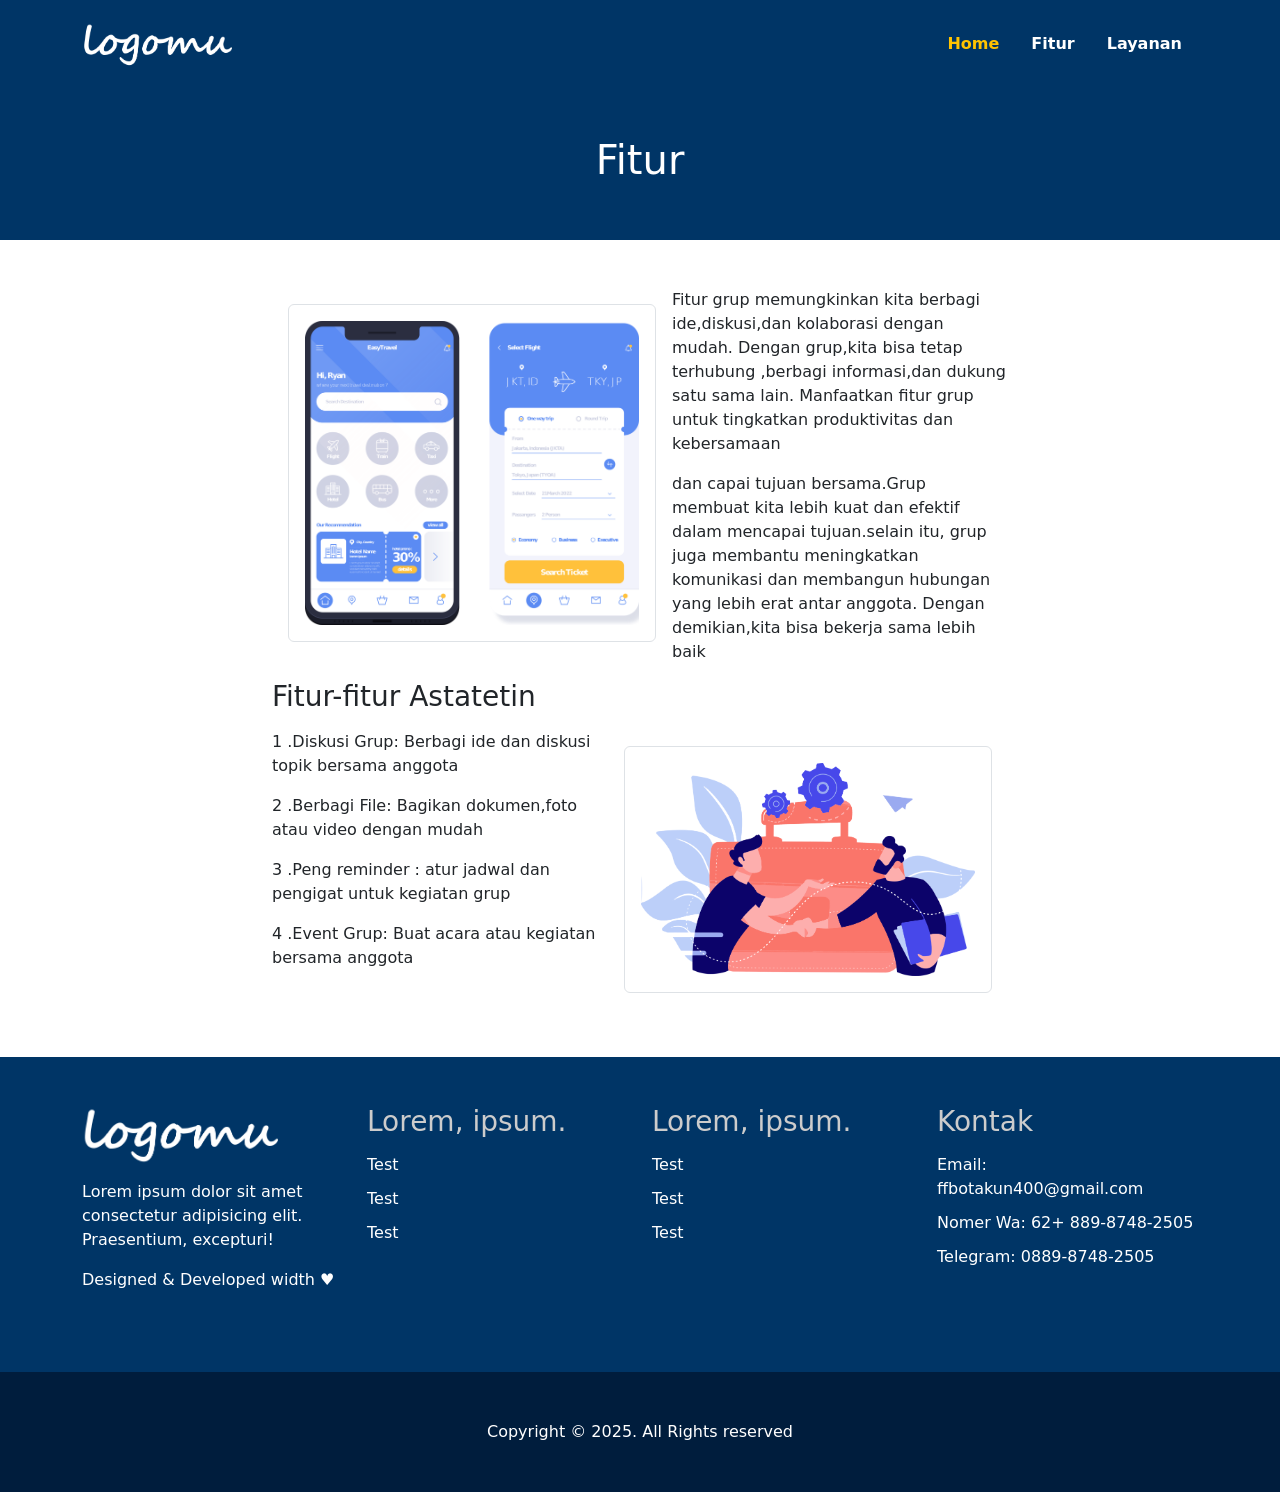
<file: page.html>
<!DOCTYPE html>
<html lang="en">
<head>
    <meta charset="UTF-8">
    <meta name="viewport" content="width=device-width, initial-scale=1.0">
    <title>Web Resmi Astatetin</title>
    <link rel="stylesheet" href="/assets/css/bootstrap.min.css">
    <link rel="stylesheet" href="/assets/css/main.css">
</head>
<body>
    <header class="navbar sticky-top navbar-expand-lg navbar-dark  main-nav">
        <div class="container">
          <a class="navbar-brand" href="index.html"><img src="/assets/img/logo.png" class="main-logo" /> </a>
          <button class="navbar-toggler" type="button" data-bs-toggle="collapse" data-bs-target="#navbarNavAltMarkup" aria-controls="navbarNavAltMarkup" aria-expanded="false" aria-label="Toggle navigation">
            <span class="navbar-toggler-icon"></span>
          </button>
          <div class="collapse navbar-collapse" id="navbarNavAltMarkup">
            <div class="navbar-nav ms-auto py-3">
              <a class="nav-link active px-3" aria-current="page" href="#">Home</a>
              <a class="nav-link px-3" href="page.html">Fitur</a>
              <a class="nav-link px-3" href="page.html">Layanan</a>
            </div>
          </div>
        </div>
      </header>
      <section class="main-biru">

        <div class="container py-5">
            <div class="text-center"><h1>Fitur</h1></div>
        </div>
      </section>
      <section class="container py-5">
        <div class="row">
            <div class="col-lg-8 mx-auto">
                <p> <img src="/assets/img/aplikasi.png" class="w-50 border px-3 py-3 rounded mx-3 my-3 "align="left" />                          Fitur grup memungkinkan kita berbagi ide,diskusi,dan kolaborasi dengan mudah. Dengan grup,kita bisa tetap terhubung ,berbagi informasi,dan dukung satu sama lain. Manfaatkan fitur grup untuk tingkatkan produktivitas dan kebersamaan</p>
                <p>dan capai tujuan bersama.Grup membuat kita lebih kuat dan efektif dalam mencapai tujuan.selain itu, grup juga membantu meningkatkan komunikasi dan membangun hubungan yang lebih erat  
antar anggota. Dengan demikian,kita bisa bekerja sama lebih baik </p>
<h3>Fitur-fitur Astatetin</h3>
            <p></p>
                <img src="/assets/img/handshake.png" class="w-50 border px-3 py-3 rounded mx-3 my-3 "align="right" /> 
 <p>1 .Diskusi Grup: Berbagi ide dan diskusi topik bersama anggota</p>
 <p>2 .Berbagi File: Bagikan dokumen,foto atau video dengan mudah </p>
 <p>3 .Peng reminder : atur jadwal dan pengigat untuk kegiatan grup </p>
 <p>4 .Event Grup: Buat acara atau kegiatan bersama anggota </p>
            </div>
        </div>
      </section>
      <footer>
        <div class="main-footer-menu main-biru py-5">

            <div class="container">
                <div class="row">
                    <div class="col-lg-3 mb-3">
                        <div class="mb-3">
                            <a href="index.html"><img src="/assets/img/logo.png"class="w-75" /></a>
                        </div>
                        <p>Lorem ipsum dolor sit amet consectetur adipisicing elit. Praesentium, excepturi!</p>
                        <p>Designed & Developed width &hearts;</p>
                    </div>
                    <div class="col-lg-3 mb-3">
                          <h3>Lorem, ipsum.</h3>
                          <ul>
                            <li><a href="">Test</a></li>
                            <li><a href="">Test</a></li>
                            <li><a href="">Test</a></li>
                          </ul>
                    </div>
                    <div class="col-lg-3 mb-3">
                        <h3>Lorem, ipsum.</h3>
                        <ul>
                          <li><a href="">Test</a></li>
                          <li><a href="">Test</a></li>
                          <li><a href="">Test</a></li>
                        </ul>
                  </div>
                  <div class="col-lg-3 mb-3">
                    <h3>Kontak</h3>
                    <ul>
                      <li>Email: ffbotakun400@gmail.com</li>
                      <li> Nomer Wa: 62+ 889-8748-2505</li>
                      <li> Telegram: 0889-8748-2505 </li>
                    </ul>
                 </div>
                          </ul>
                    </div>
                </div>
            
        </div>
        <div class="text-center py-5 main-footer-copyright">Copyright &copy; 2025. All Rights reserved</div>
    </footer>
     <script src="/assets/js/bootstrap.bundle.min.js"></script>
     <script src="/assets/js/jquery-4.0.0.min.js"></script>
     <script src="/assets/js/main.js"></script>
</body>
</html>
</file>
<file: assets/css/main.css>
/* untuk header */
.main-nav {
    background-color: #003566;

}
.main-nav .navbar-nav a.nav-link {
    color: #FFF;
    font-weight: 600;
}
.main-nav .navbar-nav .nav-link.active,.main-nav .navbar-nav .nav-link:hover {
    color: #FFC300;
}
.navbar.scrolled {
    background-color: #FFF;
    transition: background-color 0.5s ease;
}
.navbar img,main-logo {
    max-width: 150px;

}

/* untuk global */
.main-biru {
    background-color: #003566;
    color: #FFF;
}
.main-biru h2 span {
    color: #FFC300;
}
button.btn-warning {
    background-color: #FFC300;
}
h2.main-judul::after {
    margin: auto;
    margin-top:20px;
    display:block;
    border-bottom: 10px solid #FFC300;
    width: 100px;
    border-radius: 25px;
    content: "";
}
.main-grey {
    background-color: #f9f9f9;
}
.main-atas-judul {
    color: #f9f9f9;
    font-size: 22px;
    font-weight: 600;
}
a:hover {
    transition: color 0.5 ease;
}
 /* untuk bagian kolaborasi */
 #main-kolaborasi img {
    max-height: 50px;
    max-width: 150px;
 }
#main-kolaborasi a {
    display: inline-block;
    word-spacing: 20px;
    margin-right: 20px;
    margin-bottom: 20px;

}
 
/* untuk blog*/
.main-blog-info img {
    width: 50px;
    border-radius: 50%;
    float: left;
}
.main-blog-info {
    color: #666;
    position: relative;
}
.main-blog-info a {
    padding-right: 15px;
    color: #666;
    text-decoration: none;

}
.main-blog-info a:hover {
    color: #FFC300;
}
#blog .main-blog-info span {
   font-size: 12px;
   padding-left: 15px;
}
#blog a {
    text-decoration: none;
    color: #666;
}
#blog a:hover {
    color: #FFC300;
}
#blog-detaill .main-blog-info img {
    float: none;
}
#blog-detail .main-blog-info span::before {
    content: "";
    top: 0px;
    margin-bottom: 3px;
    display: inline-block;
    margin-right: 15px;
    background-color: #CCC;
    height: 5px;
    width: 5px;
    border-radius: 50%;
}
.main-tulisan-lain h4 a {
    color: #666;
    text-decoration: none;
    font-size: 18px;
    font-weight: 500;
}
/* FOOTER */
.main-footer-menu h3 {
    color: #CCC;
    margin-bottom: 15px;
}
.main-footer-menu a {
    color: #FFF;
    text-decoration: none;
}
.main-footer-menu a:hover {
    color: #FFC300;
}
.main-footer-menu ul {
    list-style-type: none;
    padding-left:0px;
    margin-left: 0px;
}
.main-footer-menu ul li {
    margin-bottom: 10px;

}
.main-footer-copyright {
    background-color: #001D3D;
    color: #FFF;
}
</file>
